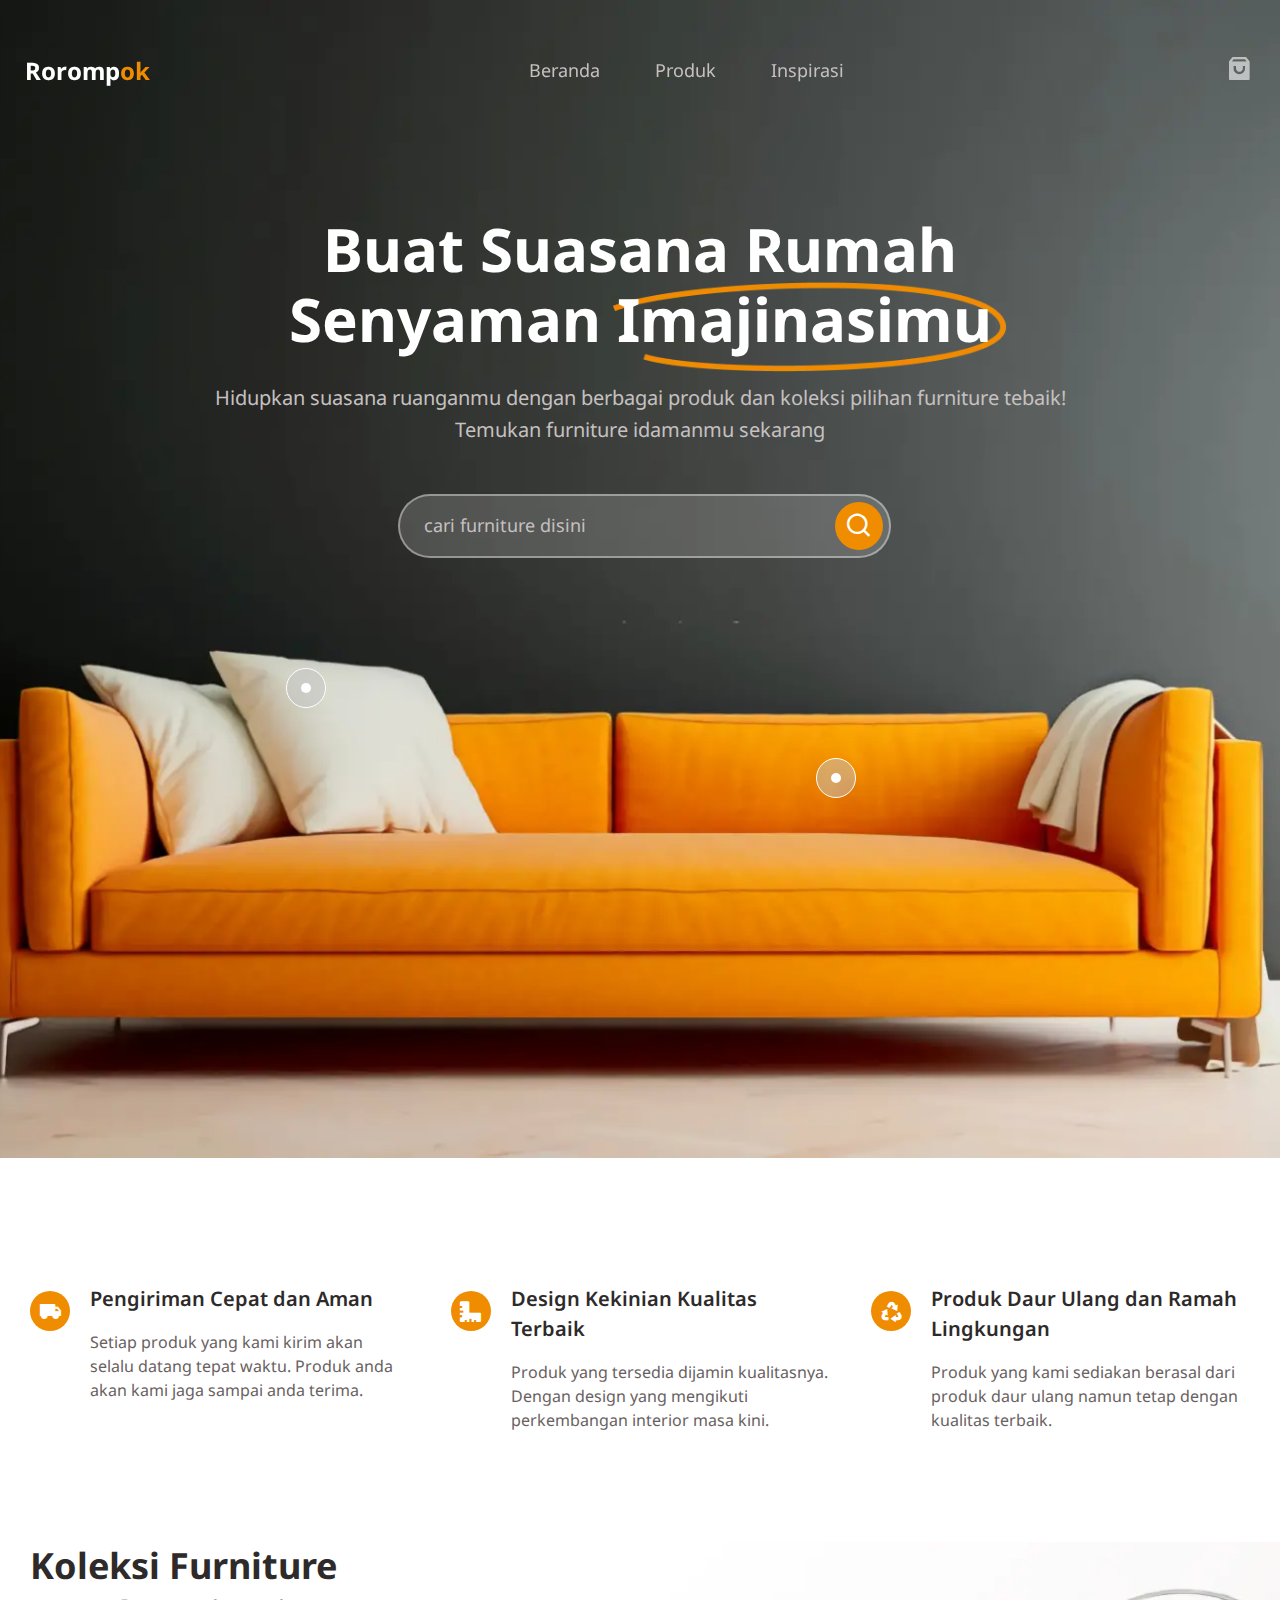
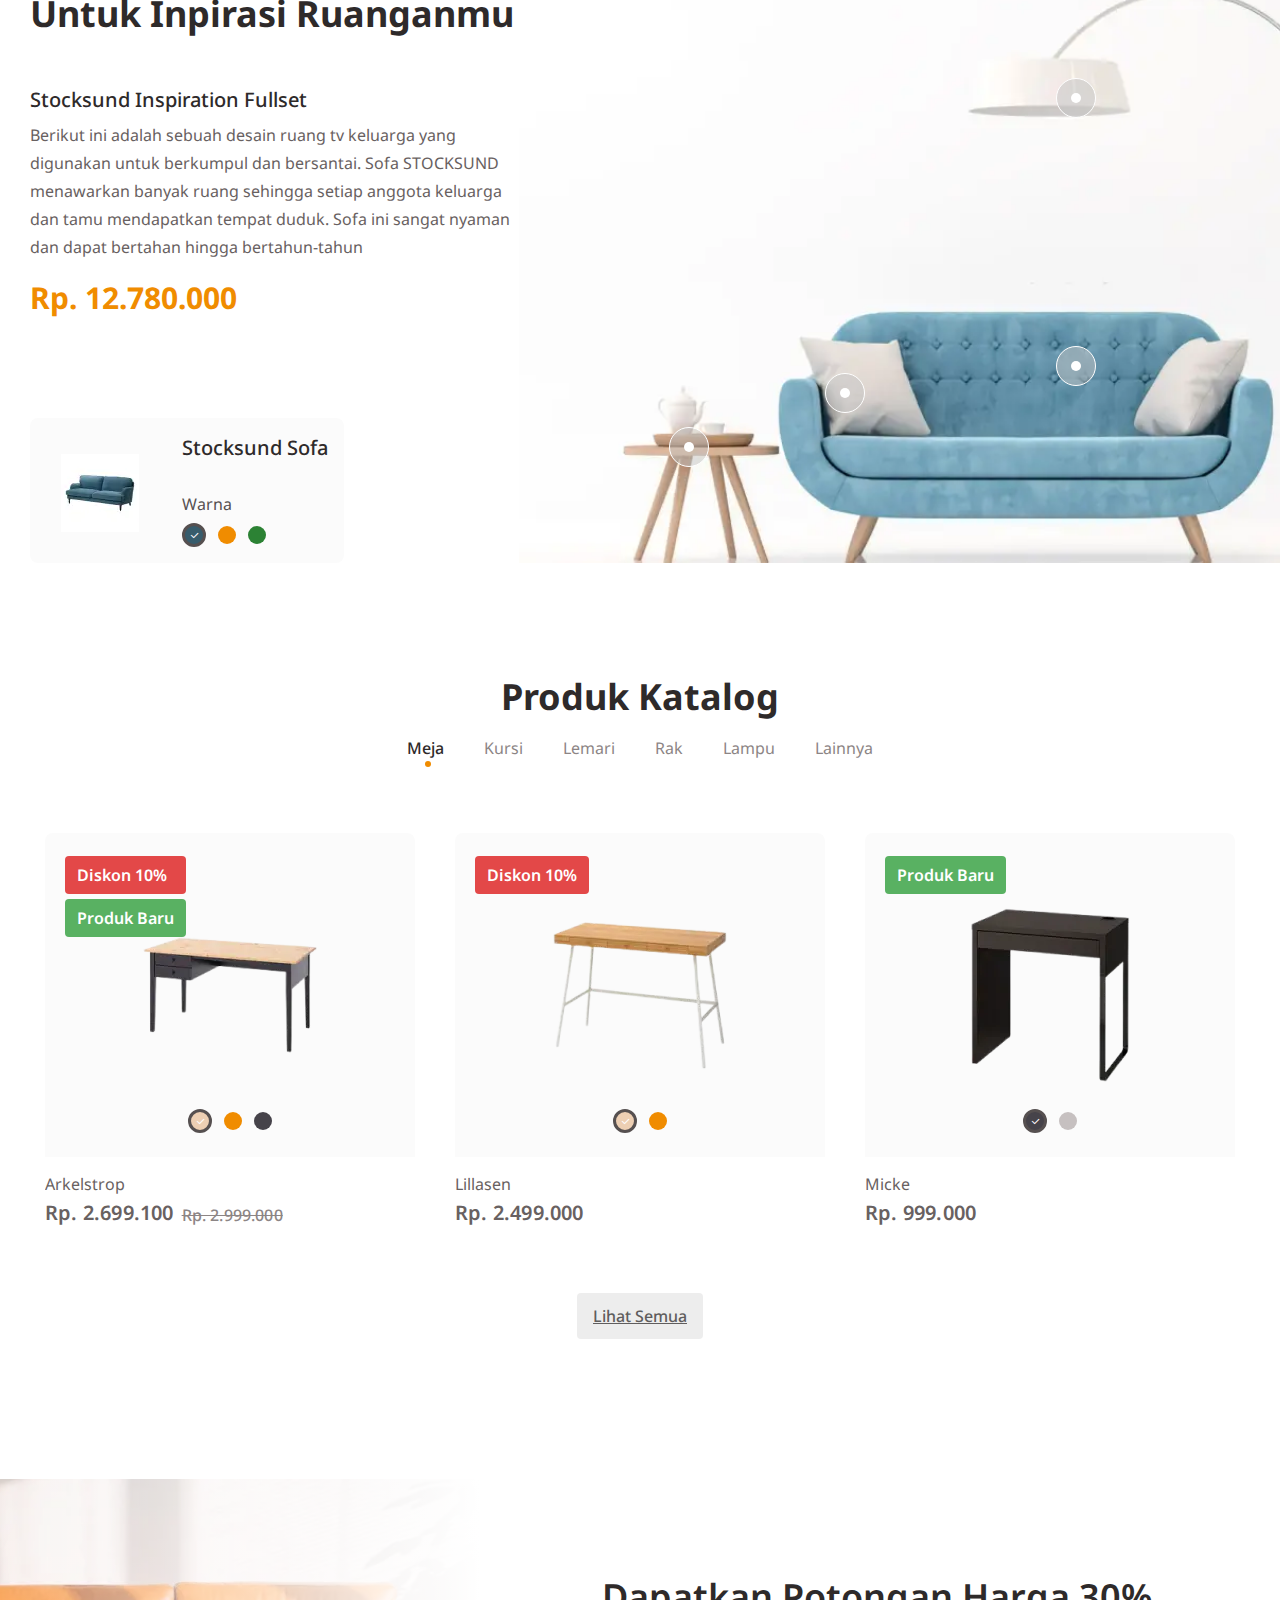
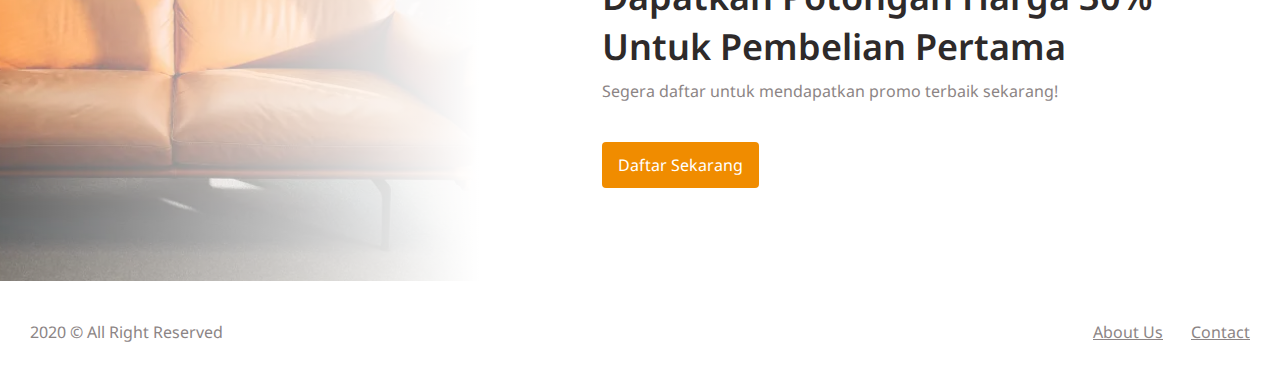
<file: index.html>
<!DOCTYPE html>
<html lang="en">

<head>
	<title>HomePage</title>
	<meta charset="UTF-8">
	<meta name="format-detection" content="telephone=no">
	<!-- <style>body{opacity: 0;}</style> -->
	<link rel="stylesheet" href="css/style.min.css?_v=20230414185038">
	<link rel="shortcut icon" href="favicon.ico">
	<!-- <meta name="robots" content="noindex, nofollow"> -->
	<meta name="viewport" content="width=device-width, initial-scale=1.0">
</head>

<body>
	<div class="wrapper">
		<header data-scroll="140" data-scroll-show class="header">
			<div class="header__container">
				<div class="header__logo">Roromp<span>ok</span></div>
				<div class="header__menu menu">

					<nav class="menu__body">
						<ul class="menu__list">
							<li class="menu__item"><a data-goto-header data-goto=".advantages" href="" class="menu__link">Beranda</a></li>
							<li class="menu__item"><a data-goto-header data-goto=".produk" href="" class="menu__link">Produk</a></li>
							<li class="menu__item"><a data-goto-header data-goto=".footer" href="" class="menu__link">Inspirasi</a></li>
						</ul>
					</nav>
				</div>
				<div class="header__basket cart-header">
					<a href="#" class="cart-header__icon _icon-basket"></a>
					<div class="cart-header__body">
						<ul class="cart-header__list cart-list"></ul>
					</div>
				</div>
				<button type="button" class="menu__icon icon-menu"><span></span></button>
			</div>
		</header>
		<main class="page">
			<section class="page__main main">
				<div class="main__container">
					<h1 class="main__title title">
						Buat Suasana Rumah<br>
						Senyaman
						<div class="title__text">
							<picture><source srcset="img/main/line.webp" type="image/webp"><img class="title__line" src="img/main/line.png" alt=""></picture>Imajinasimu
						</div>

					</h1>

					<div class="main__text">
						<p>Hidupkan suasana ruanganmu dengan berbagai produk dan koleksi pilihan furniture tebaik!
							Temukan furniture idamanmu sekarang</p>
					</div>
					<div class="main__search search-form">
						<form action="#" class="search-form__item">

							<input autocomplete="off" type="text" name="form[]" placeholder="cari furniture disini" class="search-form__input">
							<button type="button" class="search-form__btn _icon-search"></button>
						</form>
					</div>
					<div class="main__dots dots">
						<div class="dots__do">
							<a href="" class="dots__dot dot__dot1 _dot"></a>
						</div>
						<div class="dots__do">
							<a href="" class="dots__dot dot__dot2 _dot"></a>
						</div>

					</div>
				</div>
			</section>
			<section class="page__advantages advantages">
				<div class="advantages__container">
					<div class="advantages__items">
						<div class="advantages__item item-advantages">
							<div class="item-advantages__icon _icon-car"></div>
							<div class="item-advantages__body">
								<div class="item-advantages__title">Pengiriman Cepat
									dan Aman</div>
								<div class="item-advantages__text">Setiap produk yang kami kirim akan selalu
									datang tepat waktu. Produk anda akan
									kami jaga sampai anda terima.</div>
							</div>
						</div>
						<div class="advantages__item item-advantages">
							<div class="item-advantages__icon _icon-ruler"></div>
							<div class="item-advantages__body">
								<div class="item-advantages__title">Design Kekinian
									Kualitas Terbaik</div>
								<div class="item-advantages__text">Produk yang tersedia dijamin kualitasnya.
									Dengan design yang mengikuti
									perkembangan interior masa kini.</div>
							</div>
						</div>
						<div class="advantages__item item-advantages">
							<div class="item-advantages__icon _icon-arrow"></div>
							<div class="item-advantages__body">
								<div class="item-advantages__title">Produk Daur Ulang
									dan Ramah Lingkungan</div>
								<div class="item-advantages__text">Produk yang kami sediakan berasal dari
									produk daur ulang namun tetap
									dengan kualitas terbaik.</div>
							</div>
						</div>
					</div>
				</div>
			</section>
			<section class="page__koleks koleks">
				<div class="koleks__container">
					<div class="koleks__main">
						<div class="koleks__body body-koleks">
							<h2 class="body-koleks__title">Koleksi Furniture<br>
								Untuk Inpirasi Ruanganmu</h2>
							<div class="body-koleks__info info-body">
								<h3 class="info-body__title">Stocksund Inspiration Fullset</h3>
								<div class="info-body__text">Berikut ini adalah sebuah desain ruang tv keluarga yang digunakan untuk berkumpul dan bersantai.
									Sofa STOCKSUND menawarkan banyak ruang sehingga setiap anggota keluarga dan tamu
									mendapatkan tempat duduk. Sofa ini sangat nyaman dan dapat bertahan hingga bertahun-tahun</div>
								<div class="info-body__price">Rp. 12.780.000</div>
							</div>
							<div class="body-koleks__cart cart-body">
								<div class="cart-body__icon">
									<picture><source srcset="img/koleks/icon-cart.webp" type="image/webp"><img src="img/koleks/icon-cart.png" alt=""></picture>
								</div>
								<div class="cart-body__info">
									<h4 class="cart-body__name">Stocksund Sofa</h4>
									<div class="cart-body__type">Warna</div>
									<div class="cart-body__colors cart-body__items">
										<div class="cart-body__color cart-body__item item-cart-blue item-cart-active _icon-check"></div>
										<div class="cart-body__color cart-body__item item-cart-orange"></div>
										<div class="cart-body__color cart-body__item item-cart-green"></div>

									</div>
								</div>
							</div>
						</div>
						<div class="koleks__image image-koleks">
							<div class="image-koleks__img">
								<picture><source srcset="img/koleks/image-main.webp" type="image/webp"><img src="img/koleks/image-main.png" alt=""></picture>
								<div class="image-koleks__dots">
									<div class="image-koleks__dot dot-image-koleks">
										<a href="" class="dot-image-koleks__do1 dot__dot01 _dot"></a>
										<a href="" class="dot-image-koleks__do1 dot__dot02 _dot"></a>
										<a href="" class="dot-image-koleks__do1 dot__dot03 _dot"></a>
										<a href="" class="dot-image-koleks__do1 dot__dot04 _dot"></a>
									</div>
								</div>
							</div>
						</div>
					</div>
				</div>
			</section>
			<section class="page__produk produk">
				<div class="produk__container">
					<h2 class="produk__title">Produk Katalog</h2>
					<div data-tabs="768" data-tabs-animate class="produk__tabs tabs">
						<nav data-tabs-titles class="tabs__navigation">
							<button type="button" class="tabs__title _tab-active">Meja</button>
							<button type="button" class="tabs__title">Kursi</button>
							<button type="button" class="tabs__title">Lemari</button>
							<button type="button" class="tabs__title">Rak</button>
							<button type="button" class="tabs__title">Lampu</button>
							<button type="button" class="tabs__title">Lainnya</button>
						</nav>
						<div data-tabs-body class="tabs__content">
							<div class="tabs__body">
								<div data-showmore="items" class="meja-block block">
									<ul data-showmore-content="1" class="block__content">
										<li data-pid="1" class="block__list item-blok">
											<div class="item-blok__label label">
												<div class="label__item _diskont">Diskon <span>10</span>%</div>
												<div class="label__item _baru">Produk Baru</div>
											</div>
											<a href="" class="item-blok__image">
												<picture><source srcset="img/produk/01.webp" type="image/webp"><img src="img/produk/01.png" alt="image"></picture>
											</a>
											<div class="item-blok__colors cart-body__items">
												<div class="item-blok__color cart-body__item item-cart-pink item-cart-active _icon-check"></div>
												<div class="item-blok__color cart-body__item item-cart-orange"></div>
												<div class="item-blok__color cart-body__item item-cart-black"></div>
											</div>
											<div class="item-blok__body">
												<div class="item-blok__name">Arkelstrop</div>
												<div class="item-blok__prices">
													<div class="item-blok__price">Rp. 2.699.100 </div>
													<div class="item-blok__price item-blok__price_old">Rp. 2.999.000</div>
												</div>
											</div>
										</li>
										<li data-pid="2" class="block__list item-blok">
											<div class="item-blok__label label">
												<div class="label__item _diskont">Diskon <span>10</span>%</div>

											</div>
											<div class="item-blok__image">
												<picture><source srcset="img/produk/02.webp" type="image/webp"><img src="img/produk/02.png" alt=""></picture>
											</div>
											<div class="item-blok__colors cart-body__items">
												<div class="item-blok__color cart-body__item item-cart-pink item-cart-active _icon-check"></div>
												<div class="item-blok__color cart-body__item item-cart-orange"></div>

											</div>
											<div class="item-blok__body">
												<div class="item-blok__name">Lillasen</div>
												<div class="item-blok__prices">
													<div class="item-blok__price">Rp. 2.499.000</div>
													<div class="item-blok__price item-blok__price_old"></div>
												</div>
											</div>
										</li>
										<li data-pid="3" class="block__list item-blok">
											<div class="item-blok__label label">

												<div class="label__item _baru">Produk Baru</div>
											</div>
											<div class="item-blok__image">
												<picture><source srcset="img/produk/03.webp" type="image/webp"><img src="img/produk/03.png" alt=""></picture>
											</div>
											<div class="item-blok__colors cart-body__items">
												<div class="item-blok__color cart-body__item item-cart-black item-cart-active _icon-check"></div>
												<div class="item-blok__color cart-body__item item-cart-grey"></div>

											</div>
											<div class="item-blok__body">
												<div class="item-blok__name">Micke</div>
												<div class="item-blok__prices">
													<div class="item-blok__price">Rp. 999.000</div>
													<div class="item-blok__price item-blok__price_old"></div>
												</div>
											</div>
										</li>
										<li data-pid="4" class="block__list item-blok">
											<div class="item-blok__label label">

											</div>
											<div class="item-blok__image">
												<picture><source srcset="img/produk/04.webp" type="image/webp"><img src="img/produk/04.png" alt=""></picture>
											</div>
											<div class="item-blok__colors cart-body__items">
												<div class="item-blok__color cart-body__item item-cart-pink item-cart-active _icon-check"></div>
												<div class="item-blok__color cart-body__item item-cart-grey"></div>
												<div class="item-blok__color cart-body__item item-cart-black"></div>
											</div>
											<div class="item-blok__body">
												<div class="item-blok__name">Tilslag</div>
												<div class="item-blok__prices">
													<div class="item-blok__price">Rp. 1.499.000</div>
													<div class="item-blok__price item-blok__price_old"></div>
												</div>
											</div>
										</li>
										<li data-pid="5" class="block__list item-blok">
											<div class="item-blok__label label">

											</div>
											<div class="item-blok__image">
												<picture><source srcset="img/produk/05.webp" type="image/webp"><img src="img/produk/05.png" alt=""></picture>
											</div>
											<div class="item-blok__colors cart-body__items">
												<div class="item-blok__color cart-body__item item-cart-black"></div>
												<div class="item-blok__color cart-body__item item-cart-pink item-cart-active _icon-check"></div>
												<div class="item-blok__color cart-body__item item-cart-grey"></div>

											</div>
											<div class="item-blok__body">
												<div class="item-blok__name">Lagkapten/Adils</div>
												<div class="item-blok__prices">
													<div class="item-blok__price">Rp. 849.000</div>
													<div class="item-blok__price item-blok__price_old"></div>
												</div>
											</div>
										</li>
										<li data-pid="6" class="block__list item-blok">
											<div class="item-blok__label label">

											</div>
											<div class="item-blok__image">
												<picture><source srcset="img/produk/06.webp" type="image/webp"><img src="img/produk/06.png" alt=""></picture>
											</div>
											<div class="item-blok__colors cart-body__items">
												<div class="item-blok__color cart-body__item item-cart-pink item-cart-active _icon-check"></div>
												<div class="item-blok__color cart-body__item item-cart-grey"></div>
												<div class="item-blok__color cart-body__item item-cart-black"></div>
											</div>
											<div class="item-blok__body">
												<div class="item-blok__name">Adils/Linmon</div>
												<div class="item-blok__prices">
													<div class="item-blok__price">Rp. 499.000</div>
													<div class="item-blok__price item-blok__price_old"></div>
												</div>
											</div>
										</li>
									</ul>
									<button hidden data-showmore-button type="button" class="block__more">
										<span>Lihat Semua</span><span>Скрыть</span></button>
								</div>
							</div>
							<div class="tabs__body">
								<div data-showmore class="kursi-block block">
									<div data-showmore-content class="block__content"></div>
									<button hidden data-showmore-button type="button" class="block__more"><span>Lihat
											Semua</span><span>Скрыть</span></button>
								</div>
							</div>
							<div class="tabs__body">
								<div data-showmore class="lemari-block block">
									<div data-showmore-content class="block__content"></div>
									<button hidden data-showmore-button type="button" class="block__more"><span>Lihat
											Semua</span><span>Скрыть</span></button>
								</div>
							</div>
							<div class="tabs__body">
								<div data-showmore class="rak-block block">
									<div data-showmore-content class="block__content"></div>
									<button hidden data-showmore-button type="button" class="block__more"><span>Lihat
											Semua</span><span>Скрыть</span></button>
								</div>
							</div>
							<div class="tabs__body">
								<div data-showmore class="lampu-block block">
									<div data-showmore-content class="block__content"></div>
									<button hidden data-showmore-button type="button" class="block__more"><span>Lihat
											Semua</span><span>Скрыть</span></button>
								</div>
							</div>
							<div class="tabs__body">
								<div data-showmore class="lainnya-block block">
									<div data-showmore-content class="block__content"></div>
									<button hidden data-showmore-button type="button" class="block__more"><span>Lihat
											Semua</span><span>Скрыть</span></button>
								</div>
							</div>
						</div>
					</div>
				</div>
			</section>
		</main>
		<footer class="footer">
			<div class="footer__container">
				<div class="footer__body">
					<div class="footer__image">

					</div>
					<div class="footer__main">
						<h2 class="footer__title">Dapatkan Potongan Harga 30%
							Untuk Pembelian Pertama</h2>
						<div class="footer__text">Segera daftar untuk mendapatkan promo terbaik sekarang!</div>
						<button type="submit" class="footer__button">Daftar Sekarang</button>
					</div>
				</div>
				<div class="footer__bottom">
					<div class="footer__copy">2020 © All Right Reserved</div>
					<div class="footer__info info-footer">
						<a href="" class="info-footer__contact">About Us</a>
						<a href="" class="info-footer__contact">Contact</a>
					</div>
				</div>
			</div>
		</footer>
	</div>
	<script src="js/app.min.js?_v=20230414185038"></script>
</body>

</html>
</file>
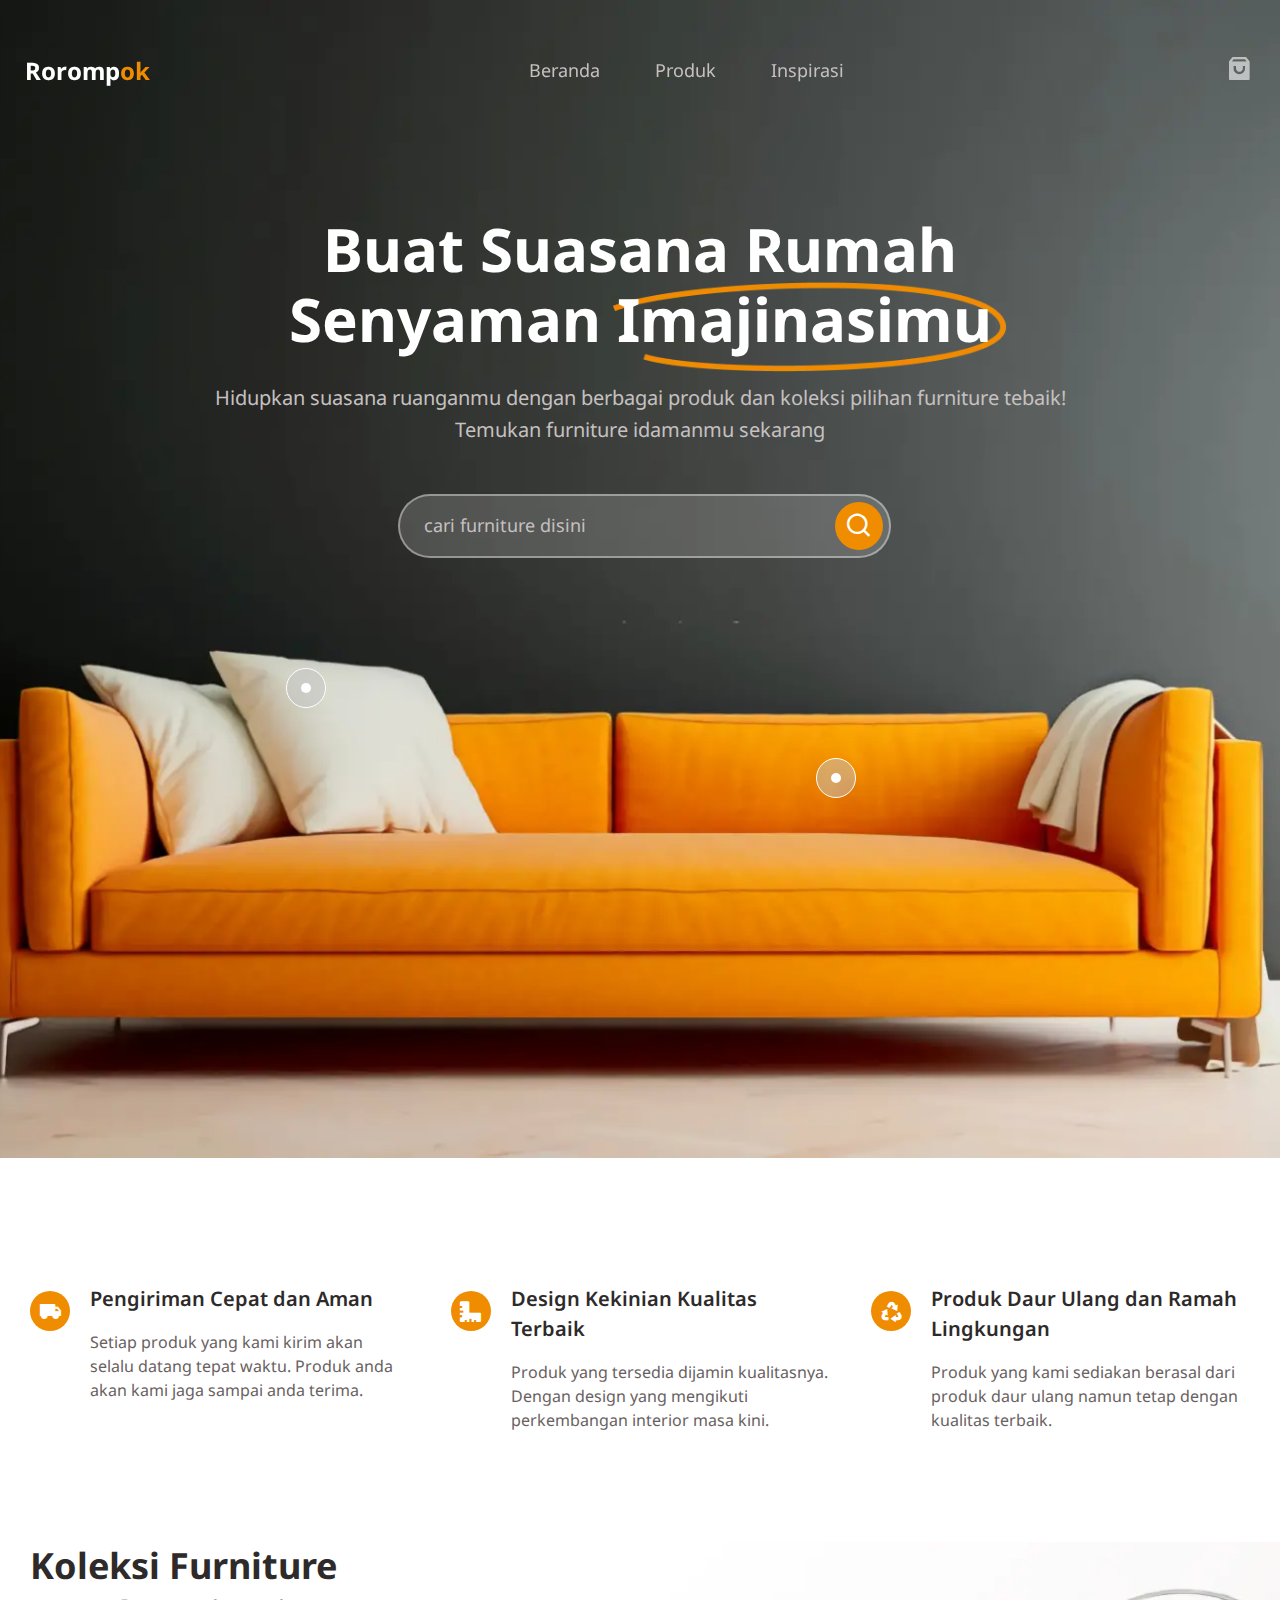
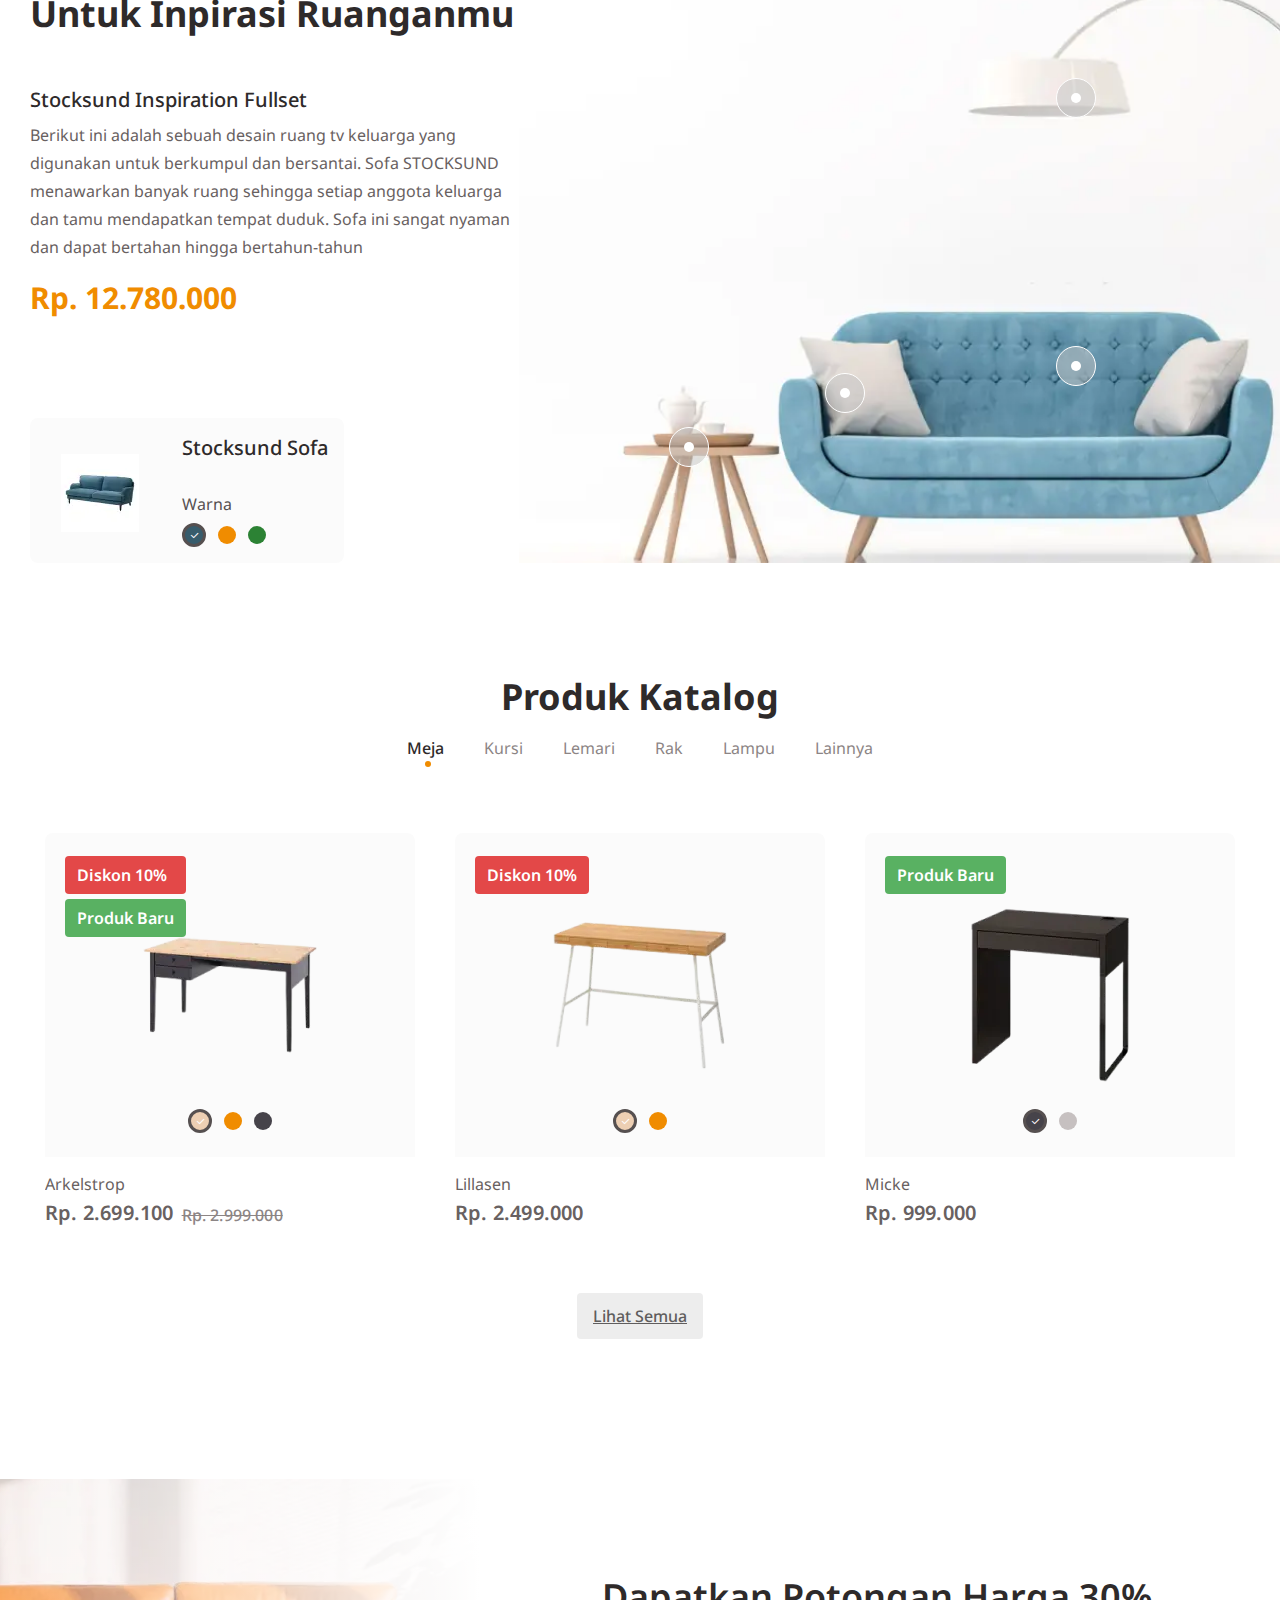
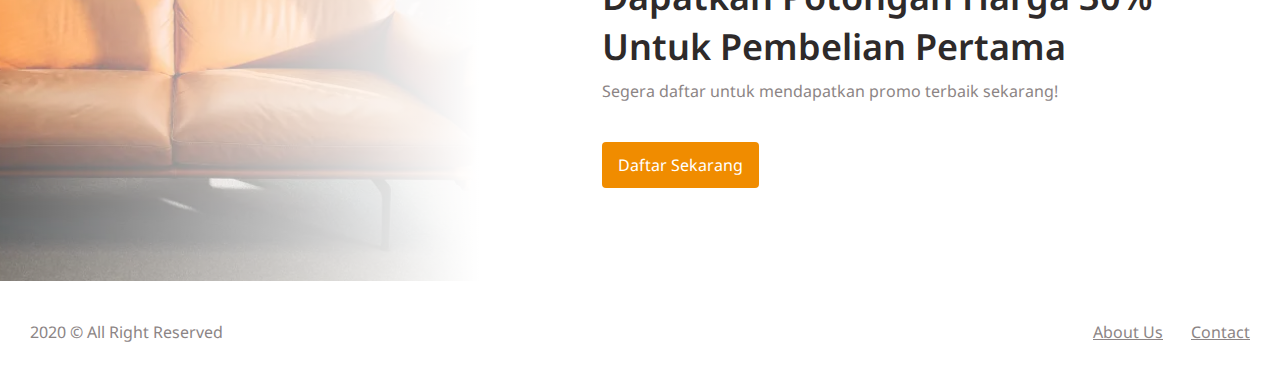
<file: home.html>
<!DOCTYPE html>
<html lang="en">

<head>
	<title>HomePage</title>
	<meta charset="UTF-8">
	<meta name="format-detection" content="telephone=no">
	<!-- <style>body{opacity: 0;}</style> -->
	<link rel="stylesheet" href="css/style.min.css?_v=20230414185038">
	<link rel="shortcut icon" href="favicon.ico">
	<!-- <meta name="robots" content="noindex, nofollow"> -->
	<meta name="viewport" content="width=device-width, initial-scale=1.0">
</head>

<body>
	<div class="wrapper">
		<header data-scroll="140" data-scroll-show class="header">
			<div class="header__container">
				<div class="header__logo">Roromp<span>ok</span></div>
				<div class="header__menu menu">

					<nav class="menu__body">
						<ul class="menu__list">
							<li class="menu__item"><a data-goto-header data-goto=".advantages" href="" class="menu__link">Beranda</a></li>
							<li class="menu__item"><a data-goto-header data-goto=".produk" href="" class="menu__link">Produk</a></li>
							<li class="menu__item"><a data-goto-header data-goto=".footer" href="" class="menu__link">Inspirasi</a></li>
						</ul>
					</nav>
				</div>
				<div class="header__basket cart-header">
					<a href="#" class="cart-header__icon _icon-basket"></a>
					<div class="cart-header__body">
						<ul class="cart-header__list cart-list"></ul>
					</div>
				</div>
				<button type="button" class="menu__icon icon-menu"><span></span></button>
			</div>
		</header>
		<main class="page">
			<section class="page__main main">
				<div class="main__container">
					<h1 class="main__title title">
						Buat Suasana Rumah<br>
						Senyaman
						<div class="title__text">
							<picture><source srcset="img/main/line.webp" type="image/webp"><img class="title__line" src="img/main/line.png" alt=""></picture>Imajinasimu
						</div>

					</h1>

					<div class="main__text">
						<p>Hidupkan suasana ruanganmu dengan berbagai produk dan koleksi pilihan furniture tebaik!
							Temukan furniture idamanmu sekarang</p>
					</div>
					<div class="main__search search-form">
						<form action="#" class="search-form__item">

							<input autocomplete="off" type="text" name="form[]" placeholder="cari furniture disini" class="search-form__input">
							<button type="button" class="search-form__btn _icon-search"></button>
						</form>
					</div>
					<div class="main__dots dots">
						<div class="dots__do">
							<a href="" class="dots__dot dot__dot1 _dot"></a>
						</div>
						<div class="dots__do">
							<a href="" class="dots__dot dot__dot2 _dot"></a>
						</div>

					</div>
				</div>
			</section>
			<section class="page__advantages advantages">
				<div class="advantages__container">
					<div class="advantages__items">
						<div class="advantages__item item-advantages">
							<div class="item-advantages__icon _icon-car"></div>
							<div class="item-advantages__body">
								<div class="item-advantages__title">Pengiriman Cepat
									dan Aman</div>
								<div class="item-advantages__text">Setiap produk yang kami kirim akan selalu
									datang tepat waktu. Produk anda akan
									kami jaga sampai anda terima.</div>
							</div>
						</div>
						<div class="advantages__item item-advantages">
							<div class="item-advantages__icon _icon-ruler"></div>
							<div class="item-advantages__body">
								<div class="item-advantages__title">Design Kekinian
									Kualitas Terbaik</div>
								<div class="item-advantages__text">Produk yang tersedia dijamin kualitasnya.
									Dengan design yang mengikuti
									perkembangan interior masa kini.</div>
							</div>
						</div>
						<div class="advantages__item item-advantages">
							<div class="item-advantages__icon _icon-arrow"></div>
							<div class="item-advantages__body">
								<div class="item-advantages__title">Produk Daur Ulang
									dan Ramah Lingkungan</div>
								<div class="item-advantages__text">Produk yang kami sediakan berasal dari
									produk daur ulang namun tetap
									dengan kualitas terbaik.</div>
							</div>
						</div>
					</div>
				</div>
			</section>
			<section class="page__koleks koleks">
				<div class="koleks__container">
					<div class="koleks__main">
						<div class="koleks__body body-koleks">
							<h2 class="body-koleks__title">Koleksi Furniture<br>
								Untuk Inpirasi Ruanganmu</h2>
							<div class="body-koleks__info info-body">
								<h3 class="info-body__title">Stocksund Inspiration Fullset</h3>
								<div class="info-body__text">Berikut ini adalah sebuah desain ruang tv keluarga yang digunakan untuk berkumpul dan bersantai.
									Sofa STOCKSUND menawarkan banyak ruang sehingga setiap anggota keluarga dan tamu
									mendapatkan tempat duduk. Sofa ini sangat nyaman dan dapat bertahan hingga bertahun-tahun</div>
								<div class="info-body__price">Rp. 12.780.000</div>
							</div>
							<div class="body-koleks__cart cart-body">
								<div class="cart-body__icon">
									<picture><source srcset="img/koleks/icon-cart.webp" type="image/webp"><img src="img/koleks/icon-cart.png" alt=""></picture>
								</div>
								<div class="cart-body__info">
									<h4 class="cart-body__name">Stocksund Sofa</h4>
									<div class="cart-body__type">Warna</div>
									<div class="cart-body__colors cart-body__items">
										<div class="cart-body__color cart-body__item item-cart-blue item-cart-active _icon-check"></div>
										<div class="cart-body__color cart-body__item item-cart-orange"></div>
										<div class="cart-body__color cart-body__item item-cart-green"></div>

									</div>
								</div>
							</div>
						</div>
						<div class="koleks__image image-koleks">
							<div class="image-koleks__img">
								<picture><source srcset="img/koleks/image-main.webp" type="image/webp"><img src="img/koleks/image-main.png" alt=""></picture>
								<div class="image-koleks__dots">
									<div class="image-koleks__dot dot-image-koleks">
										<a href="" class="dot-image-koleks__do1 dot__dot01 _dot"></a>
										<a href="" class="dot-image-koleks__do1 dot__dot02 _dot"></a>
										<a href="" class="dot-image-koleks__do1 dot__dot03 _dot"></a>
										<a href="" class="dot-image-koleks__do1 dot__dot04 _dot"></a>
									</div>
								</div>
							</div>
						</div>
					</div>
				</div>
			</section>
			<section class="page__produk produk">
				<div class="produk__container">
					<h2 class="produk__title">Produk Katalog</h2>
					<div data-tabs="768" data-tabs-animate class="produk__tabs tabs">
						<nav data-tabs-titles class="tabs__navigation">
							<button type="button" class="tabs__title _tab-active">Meja</button>
							<button type="button" class="tabs__title">Kursi</button>
							<button type="button" class="tabs__title">Lemari</button>
							<button type="button" class="tabs__title">Rak</button>
							<button type="button" class="tabs__title">Lampu</button>
							<button type="button" class="tabs__title">Lainnya</button>
						</nav>
						<div data-tabs-body class="tabs__content">
							<div class="tabs__body">
								<div data-showmore="items" class="meja-block block">
									<ul data-showmore-content="1" class="block__content">
										<li data-pid="1" class="block__list item-blok">
											<div class="item-blok__label label">
												<div class="label__item _diskont">Diskon <span>10</span>%</div>
												<div class="label__item _baru">Produk Baru</div>
											</div>
											<a href="" class="item-blok__image">
												<picture><source srcset="img/produk/01.webp" type="image/webp"><img src="img/produk/01.png" alt="image"></picture>
											</a>
											<div class="item-blok__colors cart-body__items">
												<div class="item-blok__color cart-body__item item-cart-pink item-cart-active _icon-check"></div>
												<div class="item-blok__color cart-body__item item-cart-orange"></div>
												<div class="item-blok__color cart-body__item item-cart-black"></div>
											</div>
											<div class="item-blok__body">
												<div class="item-blok__name">Arkelstrop</div>
												<div class="item-blok__prices">
													<div class="item-blok__price">Rp. 2.699.100 </div>
													<div class="item-blok__price item-blok__price_old">Rp. 2.999.000</div>
												</div>
											</div>
										</li>
										<li data-pid="2" class="block__list item-blok">
											<div class="item-blok__label label">
												<div class="label__item _diskont">Diskon <span>10</span>%</div>

											</div>
											<div class="item-blok__image">
												<picture><source srcset="img/produk/02.webp" type="image/webp"><img src="img/produk/02.png" alt=""></picture>
											</div>
											<div class="item-blok__colors cart-body__items">
												<div class="item-blok__color cart-body__item item-cart-pink item-cart-active _icon-check"></div>
												<div class="item-blok__color cart-body__item item-cart-orange"></div>

											</div>
											<div class="item-blok__body">
												<div class="item-blok__name">Lillasen</div>
												<div class="item-blok__prices">
													<div class="item-blok__price">Rp. 2.499.000</div>
													<div class="item-blok__price item-blok__price_old"></div>
												</div>
											</div>
										</li>
										<li data-pid="3" class="block__list item-blok">
											<div class="item-blok__label label">

												<div class="label__item _baru">Produk Baru</div>
											</div>
											<div class="item-blok__image">
												<picture><source srcset="img/produk/03.webp" type="image/webp"><img src="img/produk/03.png" alt=""></picture>
											</div>
											<div class="item-blok__colors cart-body__items">
												<div class="item-blok__color cart-body__item item-cart-black item-cart-active _icon-check"></div>
												<div class="item-blok__color cart-body__item item-cart-grey"></div>

											</div>
											<div class="item-blok__body">
												<div class="item-blok__name">Micke</div>
												<div class="item-blok__prices">
													<div class="item-blok__price">Rp. 999.000</div>
													<div class="item-blok__price item-blok__price_old"></div>
												</div>
											</div>
										</li>
										<li data-pid="4" class="block__list item-blok">
											<div class="item-blok__label label">

											</div>
											<div class="item-blok__image">
												<picture><source srcset="img/produk/04.webp" type="image/webp"><img src="img/produk/04.png" alt=""></picture>
											</div>
											<div class="item-blok__colors cart-body__items">
												<div class="item-blok__color cart-body__item item-cart-pink item-cart-active _icon-check"></div>
												<div class="item-blok__color cart-body__item item-cart-grey"></div>
												<div class="item-blok__color cart-body__item item-cart-black"></div>
											</div>
											<div class="item-blok__body">
												<div class="item-blok__name">Tilslag</div>
												<div class="item-blok__prices">
													<div class="item-blok__price">Rp. 1.499.000</div>
													<div class="item-blok__price item-blok__price_old"></div>
												</div>
											</div>
										</li>
										<li data-pid="5" class="block__list item-blok">
											<div class="item-blok__label label">

											</div>
											<div class="item-blok__image">
												<picture><source srcset="img/produk/05.webp" type="image/webp"><img src="img/produk/05.png" alt=""></picture>
											</div>
											<div class="item-blok__colors cart-body__items">
												<div class="item-blok__color cart-body__item item-cart-black"></div>
												<div class="item-blok__color cart-body__item item-cart-pink item-cart-active _icon-check"></div>
												<div class="item-blok__color cart-body__item item-cart-grey"></div>

											</div>
											<div class="item-blok__body">
												<div class="item-blok__name">Lagkapten/Adils</div>
												<div class="item-blok__prices">
													<div class="item-blok__price">Rp. 849.000</div>
													<div class="item-blok__price item-blok__price_old"></div>
												</div>
											</div>
										</li>
										<li data-pid="6" class="block__list item-blok">
											<div class="item-blok__label label">

											</div>
											<div class="item-blok__image">
												<picture><source srcset="img/produk/06.webp" type="image/webp"><img src="img/produk/06.png" alt=""></picture>
											</div>
											<div class="item-blok__colors cart-body__items">
												<div class="item-blok__color cart-body__item item-cart-pink item-cart-active _icon-check"></div>
												<div class="item-blok__color cart-body__item item-cart-grey"></div>
												<div class="item-blok__color cart-body__item item-cart-black"></div>
											</div>
											<div class="item-blok__body">
												<div class="item-blok__name">Adils/Linmon</div>
												<div class="item-blok__prices">
													<div class="item-blok__price">Rp. 499.000</div>
													<div class="item-blok__price item-blok__price_old"></div>
												</div>
											</div>
										</li>
									</ul>
									<button hidden data-showmore-button type="button" class="block__more">
										<span>Lihat Semua</span><span>Скрыть</span></button>
								</div>
							</div>
							<div class="tabs__body">
								<div data-showmore class="kursi-block block">
									<div data-showmore-content class="block__content"></div>
									<button hidden data-showmore-button type="button" class="block__more"><span>Lihat
											Semua</span><span>Скрыть</span></button>
								</div>
							</div>
							<div class="tabs__body">
								<div data-showmore class="lemari-block block">
									<div data-showmore-content class="block__content"></div>
									<button hidden data-showmore-button type="button" class="block__more"><span>Lihat
											Semua</span><span>Скрыть</span></button>
								</div>
							</div>
							<div class="tabs__body">
								<div data-showmore class="rak-block block">
									<div data-showmore-content class="block__content"></div>
									<button hidden data-showmore-button type="button" class="block__more"><span>Lihat
											Semua</span><span>Скрыть</span></button>
								</div>
							</div>
							<div class="tabs__body">
								<div data-showmore class="lampu-block block">
									<div data-showmore-content class="block__content"></div>
									<button hidden data-showmore-button type="button" class="block__more"><span>Lihat
											Semua</span><span>Скрыть</span></button>
								</div>
							</div>
							<div class="tabs__body">
								<div data-showmore class="lainnya-block block">
									<div data-showmore-content class="block__content"></div>
									<button hidden data-showmore-button type="button" class="block__more"><span>Lihat
											Semua</span><span>Скрыть</span></button>
								</div>
							</div>
						</div>
					</div>
				</div>
			</section>
		</main>
		<footer class="footer">
			<div class="footer__container">
				<div class="footer__body">
					<div class="footer__image">

					</div>
					<div class="footer__main">
						<h2 class="footer__title">Dapatkan Potongan Harga 30%
							Untuk Pembelian Pertama</h2>
						<div class="footer__text">Segera daftar untuk mendapatkan promo terbaik sekarang!</div>
						<button type="submit" class="footer__button">Daftar Sekarang</button>
					</div>
				</div>
				<div class="footer__bottom">
					<div class="footer__copy">2020 © All Right Reserved</div>
					<div class="footer__info info-footer">
						<a href="" class="info-footer__contact">About Us</a>
						<a href="" class="info-footer__contact">Contact</a>
					</div>
				</div>
			</div>
		</footer>
	</div>
	<script src="js/app.min.js?_v=20230414185038"></script>
</body>

</html>
</file>
<file: css/style.min.css>
@charset "UTF-8";@import url(https://fonts.googleapis.com/css?family=Noto+Sans:regular,500,600,700&display=swap);@font-face{font-family:icons;font-display:swap;src:url(../fonts/icons.woff2) format("woff2"),url(../fonts/icons.woff) format("woff");font-weight:400;font-style:normal}[class*=_icon-]:before{font-family:icons;font-style:normal;font-weight:400;font-variant:normal;text-transform:none;line-height:1;-webkit-font-smoothing:antialiased;-moz-osx-font-smoothing:grayscale}[class*=_icon-]:before{display:block}._icon-arrow:before{content:"\e900"}._icon-basket:before{content:"\e901"}._icon-car:before{content:"\e902"}._icon-check:before{content:"\e903"}._icon-dot .path1:before{content:"\e904";color:#fff;opacity:.5}._icon-dot .path2:before{content:"\e905";margin-left:-1em;color:#929292}._icon-ruler:before{content:"\e906"}._icon-search:before{content:"\e907"}*{padding:0;margin:0;border:0}*,:after,:before{-webkit-box-sizing:border-box;box-sizing:border-box}body,html{height:100%;min-width:320px}body{color:#686161;line-height:1;font-family:"Noto Sans";font-size:1rem;-ms-text-size-adjust:100%;-moz-text-size-adjust:100%;-webkit-text-size-adjust:100%;-webkit-font-smoothing:antialiased;-moz-osx-font-smoothing:grayscale}button,input,textarea{font-family:"Noto Sans";font-size:inherit}button{cursor:pointer;color:inherit;background-color:transparent}a{color:inherit;text-decoration:none}ul li{list-style:none}img{vertical-align:top}h1,h2,h3,h4,h5,h6{font-weight:inherit;font-size:inherit}.lock body{overflow:hidden;-ms-touch-action:none;touch-action:none;-ms-scroll-chaining:none;overscroll-behavior:none}.wrapper{min-height:100%;display:-webkit-box;display:-ms-flexbox;display:flex;-webkit-box-orient:vertical;-webkit-box-direction:normal;-ms-flex-direction:column;flex-direction:column;overflow:hidden}@supports (overflow:clip){.wrapper{overflow:clip}}.wrapper>main{-webkit-box-flex:1;-ms-flex:1 1 auto;flex:1 1 auto}.wrapper>*{min-width:0}[class*=__container]{max-width:78.125rem;margin:0 auto;padding:0 .9375rem}.tabs__navigation{display:-webkit-box;display:-ms-flexbox;display:flex;-webkit-box-pack:center;-ms-flex-pack:center;justify-content:center;-ms-flex-wrap:wrap;flex-wrap:wrap;row-gap:.625rem}.tabs__title{font-weight:400;font-size:1rem;line-height:1.375;color:#8c8585;position:relative}.tabs__title._tab-active{font-weight:500;color:#2e2a2a}.tabs__title._tab-active::before{content:"";width:.375rem;height:.375rem;border-radius:50%;background-color:#f08c00;position:absolute;bottom:-.5rem;left:48%}.tabs__content{width:100%;height:auto;padding:.625rem .9375rem}.tabs._tab-spoller .tabs__title{width:100%;display:-webkit-box;display:-ms-flexbox;display:flex;-webkit-box-orient:vertical;-webkit-box-direction:normal;-ms-flex-direction:column;flex-direction:column;-webkit-box-align:center;-ms-flex-align:center;align-items:center;-webkit-box-pack:center;-ms-flex-pack:center;justify-content:center;row-gap:.625rem;padding:.625rem}.tabs._tab-spoller ._tab-active{color:#f08c00}.tabs._tab-spoller ._tab-active::before{top:1.125rem;left:5%;background-color:#f08c00}[data-showmore-button] span:last-child{display:none}._showmore-active [data-showmore-button] span{display:none}._showmore-active [data-showmore-button] span:last-child{display:block}[class*=-ibg] img{position:absolute;width:100%;height:100%;top:0;left:0;-o-object-fit:cover;object-fit:cover}[class*=-ibg_contain] img{-o-object-fit:contain;object-fit:contain}.item-cart-blue{background:#375c6c}.cart-body__items{display:-webkit-box;display:-ms-flexbox;display:flex;-webkit-box-align:center;-ms-flex-align:center;align-items:center;-ms-flex-wrap:wrap;flex-wrap:wrap;gap:.75rem}.cart-body__items .item-cart-active{border:.1875rem solid #565050;font-size:.5625rem;width:1.5rem;height:1.5rem;color:#fff;padding:0;display:-webkit-box;display:-ms-flexbox;display:flex;-webkit-box-pack:center;-ms-flex-pack:center;justify-content:center;-webkit-box-align:center;-ms-flex-align:center;align-items:center}.cart-body__items .item-cart-active::before{display:inline-block}.cart-body__item{border-radius:50%;width:1.125rem;height:1.125rem}.item-cart-orange{background:#f08c00}.item-cart-green{background:#2c8234}.item-cart-pink{background:#edcfb3}.item-cart-black{background:#46434a}.item-cart-brown{background:#b68044}.item-cart-grey{background:#c6c0c0}._dot{background:rgba(196,196,196,.5);border:.0625rem solid #fff;width:2.5em;height:2.5em;border-radius:50%;display:-webkit-box;display:-ms-flexbox;display:flex;-webkit-box-pack:center;-ms-flex-pack:center;justify-content:center;-webkit-box-align:center;-ms-flex-align:center;align-items:center;position:absolute}._dot::before{content:"";width:.625em;height:.625em;border-radius:50%;background-color:#fff}.header{position:fixed;left:0;top:0;width:100%;z-index:50;height:8.75rem}.header._header-scroll{position:fixed;top:-200%;background-color:rgba(126,126,126,.3647058824)}.header._header-scroll .menu__link{color:#fff}.header._header-show{-webkit-transition:top .3s ease 0s;-o-transition:top .3s ease 0s;transition:top .3s ease 0s;top:0;height:3.125rem}.header__container{height:100%;display:-webkit-box;display:-ms-flexbox;display:flex;-webkit-box-align:center;-ms-flex-align:center;align-items:center;padding:.3125rem .625rem;-webkit-column-gap:2.1875rem;-moz-column-gap:2.1875rem;column-gap:2.1875rem}.header__logo{z-index:50;color:#fff;font-weight:700;font-size:1.5rem;line-height:1.375}.header__logo span{color:#f08c00}.header__menu{-webkit-box-flex:1;-ms-flex:1 1 auto;flex:1 1 auto}.header__basket{color:rgba(255,255,255,.671);width:2rem;height:2rem;text-align:center;font-size:1.625rem;padding:.16875rem .25rem;position:relative;-webkit-transition:color .3s ease 0s;-o-transition:color .3s ease 0s;transition:color .3s ease 0s;z-index:50}.header__basket::after{display:none;content:"";width:1rem;height:1rem;border-radius:50%;background:#f08c00;border:.125rem solid #fff;position:absolute;right:0;top:0}.menu__list{display:-webkit-box;display:-ms-flexbox;display:flex;-ms-flex-wrap:wrap;flex-wrap:wrap;-webkit-box-pack:center;-ms-flex-pack:center;justify-content:center;row-gap:3px}.menu__link{font-weight:400;font-size:1.125rem;line-height:1.3888888889;color:#c6c0c0;-webkit-transition:all .3s ease 0s;-o-transition:all .3s ease 0s;transition:all .3s ease 0s}.icon-menu{display:none}.cart-header__icon{color:rgba(255,255,255,.6039215686);font-size:24px;-webkit-transition:color .3s ease 0s;-o-transition:color .3s ease 0s;transition:color .3s ease 0s;position:relative}.cart-header__icon span{position:absolute;width:20px;height:20px;display:-webkit-box;display:-ms-flexbox;display:flex;-webkit-box-pack:center;-ms-flex-pack:center;justify-content:center;-webkit-box-align:center;-ms-flex-align:center;align-items:center;top:-10px;right:-10px;border-radius:50%;background-color:#f08c00;color:#fff;font-size:12px}.cart-header__body{background:#f4f5f7;border:1px solid #e0e0e0;position:absolute;top:60px;right:0;padding:15px;width:300px;z-index:16;opacity:0;visibility:hidden;-webkit-transition:all .3s ease 0s;-o-transition:all .3s ease 0s;transition:all .3s ease 0s;-webkit-transform:translate(0,20px);-ms-transform:translate(0,20px);transform:translate(0,20px)}._active .cart-header__body{opacity:1;visibility:visible;-webkit-transform:translate(0,0);-ms-transform:translate(0,0);transform:translate(0,0)}.cart-list{overflow:auto;max-height:200px}.cart-list__image{-webkit-box-flex:0;-ms-flex:0 0 100px;flex:0 0 100px}.cart-list__image img{width:100px;height:100px}.cart-list__body{color:#2e2a2a;-webkit-box-flex:1;-ms-flex:1 1 auto;flex:1 1 auto;display:-webkit-box;display:-ms-flexbox;display:flex;-webkit-box-orient:vertical;-webkit-box-direction:normal;-ms-flex-direction:column;flex-direction:column;-webkit-box-align:start;-ms-flex-align:start;align-items:flex-start;padding:0 0 0 10px}.cart-list__title{color:#2e2a2a;font-weight:600;font-size:1.125rem;-webkit-transition:color .3s ease 0s;-o-transition:color .3s ease 0s;transition:color .3s ease 0s;margin:0 0 .3125em 0}.cart-list__quantity{font-size:14px;margin:0 0 .3571428571em 0}.cart-list__delete{color:red;font-size:14px}.cart-list__item{display:-webkit-box;display:-ms-flexbox;display:flex;-webkit-box-align:start;-ms-flex-align:start;align-items:flex-start}.cart-list__item:not(:last-child){margin:0 0 .9375rem 0}.footer__container{display:-webkit-box;display:-ms-flexbox;display:flex;-webkit-box-orient:vertical;-webkit-box-direction:normal;-ms-flex-direction:column;flex-direction:column;-webkit-box-pack:center;-ms-flex-pack:center;justify-content:center;-webkit-box-align:center;-ms-flex-align:center;align-items:center;margin-bottom:2.5rem;margin-top:.625rem}.footer__body{display:-ms-grid;display:grid;-ms-grid-columns:33.25rem 1fr;grid-template-columns:33.25rem 1fr}.no-webp .footer__image{background:-webkit-gradient(linear,right top,left top,color-stop(12.81%,#fff),color-stop(89.37%,rgba(255,255,255,0))),url(../img/footer/main.png) left center/cover no-repeat}.no-webp .footer__image{background:-o-linear-gradient(right,#fff 12.81%,rgba(255,255,255,0) 89.37%),url(../img/footer/main.png) left center/cover no-repeat}.no-webp .footer__image{background:linear-gradient(270deg,#fff 12.81%,rgba(255,255,255,0) 89.37%),url(../img/footer/main.png) left center/cover no-repeat}.footer__image{margin-left:-6.875rem;height:25.125rem}.footer__main{display:-webkit-box;display:-ms-flexbox;display:flex;-webkit-box-orient:vertical;-webkit-box-direction:normal;-ms-flex-direction:column;flex-direction:column;-webkit-box-pack:center;-ms-flex-pack:center;justify-content:center;-webkit-box-align:start;-ms-flex-align:start;align-items:flex-start}.footer__title{color:#2e2a2a;font-weight:600;line-height:1.3888888889}.footer__title:not(:last-child){margin-bottom:.5rem}.footer__text{font-weight:400;font-size:1rem;line-height:1.375;color:#8c8585}.footer__button{background-color:#f08c00;border-radius:.25rem;padding:.75rem 1rem;color:#fff;width:auto;-webkit-transition:all .3s ease 0s;-o-transition:all .3s ease 0s;transition:all .3s ease 0s}.footer__bottom{width:100%;display:-webkit-box;display:-ms-flexbox;display:flex;-webkit-box-pack:justify;-ms-flex-pack:justify;justify-content:space-between;gap:.625rem;font-weight:400;font-size:1rem;line-height:1.375;color:#8c8585}.info-footer__contact{-webkit-transition:all .3s ease 0s;-o-transition:all .3s ease 0s;transition:all .3s ease 0s;text-decoration:underline}.info-footer__contact:not(:last-child){margin:1.5rem}.no-webp .main__container{background:url(../img/main/Background.png) center center/cover no-repeat}.main__container{max-width:90rem;display:-webkit-box;display:-ms-flexbox;display:flex;-webkit-box-orient:vertical;-webkit-box-direction:normal;-ms-flex-direction:column;flex-direction:column;-webkit-box-pack:center;-ms-flex-pack:center;justify-content:center;-webkit-box-align:center;-ms-flex-align:center;align-items:center;text-align:center;overflow:visible}.main__text{color:#c6c0c0;max-width:54rem;font-weight:400;font-size:1.25rem;line-height:1.6;text-align:center}.search-form__item{display:-webkit-box;display:-ms-flexbox;display:flex;-webkit-box-align:center;-ms-flex-align:center;align-items:center}.search-form__btn{padding:.75rem;-webkit-box-flex:0;-ms-flex:0 0 3rem;flex:0 0 3rem;background-color:#f08c00;border-radius:50%;color:#fff;font-size:1.5rem;-webkit-transition:all .3s ease 0s;-o-transition:all .3s ease 0s;transition:all .3s ease 0s}.search-form__input{background:rgba(222,222,222,.2);border:.125rem solid rgba(255,255,255,.4);border-radius:2.8125rem;-webkit-box-flex:0;-ms-flex:0 1 30.8125rem;flex:0 1 30.8125rem;height:4rem;padding:1.25rem 4.375rem 1.25rem 1.5rem;margin-right:-3.5rem;outline:0}.search-form__input::-webkit-input-placeholder{font-weight:400;font-size:1.125rem;line-height:1.3888888889;color:#c6c0c0}.search-form__input::-moz-placeholder{font-weight:400;font-size:1.125rem;line-height:1.3888888889;color:#c6c0c0}.search-form__input:-ms-input-placeholder{font-weight:400;font-size:1.125rem;line-height:1.3888888889;color:#c6c0c0}.search-form__input::-ms-input-placeholder{font-weight:400;font-size:1.125rem;line-height:1.3888888889;color:#c6c0c0}.search-form__input::placeholder{font-weight:400;font-size:1.125rem;line-height:1.3888888889;color:#c6c0c0}.dots{width:100%;height:152%;display:-ms-grid;display:grid;-ms-grid-columns:(1fr)[2];grid-template-columns:repeat(2,1fr)}.dots__do{position:relative}.dots__dot.dot__dot1{left:26.3247863248%;top:18.3333333333%}.dots__dot.dot__dot2{left:36.7521367521%;top:33.3333333333%}.title{margin-bottom:1.75rem;font-weight:700;line-height:1.1666666667;color:#fff;overflow:visible}.title__text{position:relative;display:inline-block;z-index:22}.title__line{width:105.26%;height:127.9%;position:absolute;right:-4%;bottom:-25%;z-index:-1}.advantages__container{margin-bottom:.625rem}.advantages__items{display:-ms-grid;display:grid;-ms-grid-columns:(1fr)[3];grid-template-columns:repeat(3,1fr)}.advantages__item{display:-webkit-box;display:-ms-flexbox;display:flex;gap:1.25rem;-webkit-box-align:start;-ms-flex-align:start;align-items:flex-start}.item-advantages__icon{margin-top:.4375rem;-webkit-box-flex:0;-ms-flex:0 0 auto;flex:0 0 auto;width:2.5rem;height:2.5rem;background-color:#f08c00;color:#fff;padding:.5rem;border-radius:50%;display:-webkit-box;display:-ms-flexbox;display:flex;-webkit-box-pack:center;-ms-flex-pack:center;justify-content:center;-webkit-box-align:center;-ms-flex-align:center;align-items:center;font-size:1.3125rem}.item-advantages__title{font-weight:600;font-size:1.25rem;line-height:1.5;color:#2e2a2a}.item-advantages__title:not(:last-child){margin-bottom:1rem}.item-advantages__text{font-weight:400;font-size:1rem;line-height:1.5}.koleks{margin-bottom:.625rem}.koleks__main{overflow:visible;display:-ms-grid;display:grid;-ms-grid-columns:minmax(18.4375rem,30.5625rem) 1fr;grid-template-columns:minmax(18.4375rem,30.5625rem) 1fr}.koleks__body{-webkit-box-flex:0;-ms-flex:0 1 40%;flex:0 1 40%;display:-webkit-box;display:-ms-flexbox;display:flex;-webkit-box-orient:vertical;-webkit-box-direction:normal;-ms-flex-direction:column;flex-direction:column;-webkit-box-pack:center;-ms-flex-pack:center;justify-content:center;-webkit-box-align:start;-ms-flex-align:start;align-items:flex-start;z-index:2}.koleks__image{position:relative}.body-koleks__title{color:#2e2a2a;font-weight:700;line-height:1.3333333333}.info-body__title{font-weight:500;color:#2e2a2a;line-height:1.35}.info-body__title:not(:last-child){margin-bottom:.5rem}.info-body__text{font-weight:400;font-size:1rem;line-height:1.75}.info-body__text:not(:last-child){margin-bottom:1rem}.info-body__price{color:#f08c00;font-weight:700;line-height:1.3666666667}.cart-body{background:#fbfbfb;border-radius:.5rem;display:-webkit-box;display:-ms-flexbox;display:flex;padding:1rem;gap:1.75rem}.cart-body__icon{padding:1.25rem .9375rem .9375rem}.cart-body__name{font-weight:500;font-size:1.25rem;line-height:1.35;color:#2e2a2a}.cart-body__name:not(:last-child){margin-bottom:2rem}.cart-body__type{font-weight:400;font-size:1rem;line-height:1.375;color:#565050}.cart-body__type:not(:last-child){margin-bottom:.5rem}.image-koleks{position:relative;margin-right:-8.25rem}.image-koleks__img{height:100%;width:100%;position:absolute;left:0;bottom:0;display:block}.image-koleks__img img{height:100%}.image-koleks__dots{position:absolute;left:0;top:0;width:100%;height:100%}.dot-image-koleks{position:relative;width:100%;height:100%}.dot__dot01{left:17.3812282735%;bottom:15.4589371981%}.dot__dot02{left:35.4577056779%;bottom:24.154589372%}.dot__dot03{left:62.224797219%;bottom:28.5024154589%}.dot__dot04{left:62.224797219%;top:21.9001610306%}.produk__container{display:-webkit-box;display:-ms-flexbox;display:flex;-webkit-box-orient:vertical;-webkit-box-direction:normal;-ms-flex-direction:column;flex-direction:column;-webkit-box-pack:center;-ms-flex-pack:center;justify-content:center;-webkit-box-align:center;-ms-flex-align:center;align-items:center}.produk__title{color:#2e2a2a;font-weight:700;line-height:1.3333333333}.produk__title:not(:last-child){margin-bottom:1rem}.block{display:-webkit-box;display:-ms-flexbox;display:flex;-webkit-box-orient:vertical;-webkit-box-direction:normal;-ms-flex-direction:column;flex-direction:column;-webkit-box-pack:center;-ms-flex-pack:center;justify-content:center;-webkit-box-align:center;-ms-flex-align:center;align-items:center}.block__content{display:-ms-grid;display:grid;-ms-grid-columns:(minmax(18.125rem,23.75rem))[3];grid-template-columns:repeat(3,minmax(18.125rem,23.75rem))}.block__list{display:-webkit-box;display:-ms-flexbox;display:flex;-webkit-box-orient:vertical;-webkit-box-direction:normal;-ms-flex-direction:column;flex-direction:column;-webkit-box-align:center;-ms-flex-align:center;align-items:center}.block__more{padding:.75rem 1rem;background:#ededed;border-radius:.25rem;font-weight:500;font-size:1rem;line-height:1.375;text-decoration-line:underline;color:#5f5d5d}.item-blok{background:#fbfbfb;border-radius:.5rem;position:relative}.item-blok__label{z-index:2}.item-blok__image{cursor:pointer;display:block;margin:4rem 5.75rem 1rem 5.75rem;-webkit-transition:all .3s ease 0s;-o-transition:all .3s ease 0s;transition:all .3s ease 0s}.item-blok__colors:not(:last-child){margin-bottom:1.5rem}.item-blok__body{cursor:pointer;width:100%;display:-webkit-box;display:-ms-flexbox;display:flex;-webkit-box-orient:vertical;-webkit-box-direction:normal;-ms-flex-direction:column;flex-direction:column;gap:.25rem;-webkit-box-align:start;-ms-flex-align:start;align-items:flex-start;background-color:#fff;padding-top:1rem;padding-bottom:1.1875rem}.item-blok__name{text-align:start;font-weight:400;font-size:1rem;line-height:1.375}.item-blok__prices{display:-webkit-box;display:-ms-flexbox;display:flex;-webkit-column-gap:.5rem;-moz-column-gap:.5rem;column-gap:.5rem;font-weight:600;font-size:1.25rem;line-height:1.35;letter-spacing:.01em;-webkit-box-align:end;-ms-flex-align:end;align-items:flex-end}.item-blok__price_old{font-weight:500;font-size:1rem;line-height:1.375;letter-spacing:.01em;text-decoration-line:line-through;color:#8c8585}.label{position:absolute;left:5.5263157895%;top:5.5263157895%;display:-ms-grid;display:grid;gap:.3125rem;font-weight:600;font-size:1rem;line-height:1.375;color:#fff}.label__item{border-radius:.25rem;padding:.5rem .75rem}.label__item:not(:last-child){margin-bottom:10}.label__item._diskont{background-color:#e34848}.label__item._baru{background-color:#59b162}@media (min-width:78.125em){.tabs__navigation{-webkit-column-gap:2.5rem;-moz-column-gap:2.5rem;column-gap:2.5rem}.tabs__navigation{margin-bottom:4rem}.menu__list{-webkit-column-gap:3.4375rem;-moz-column-gap:3.4375rem;column-gap:3.4375rem}.footer__container{gap:2.5rem}.footer__body{gap:2.5rem}.footer__title{font-size:2.25rem}.footer__text:not(:last-child){margin-bottom:2.5rem}.main__container{padding-top:8.75rem}.main__text:not(:last-child){margin-bottom:3rem}.search-form__input{width:30.8125rem}.dots{padding-right:9.0625rem}.dots{padding-left:9.0625rem}.dots{height:37.5rem}.title{margin-top:4.625rem}.title{font-size:3.75rem}.advantages__container{margin-top:7.875rem}.advantages__items{gap:2.625rem}.koleks{margin-top:6.875rem}.body-koleks__title{font-size:2.25rem}.body-koleks__title:not(:last-child){margin-bottom:3rem}.info-body:not(:last-child){margin-bottom:6.25rem}.info-body__title{font-size:1.25rem}.info-body__price{font-size:1.875rem}.produk__container{margin-top:6.875rem}.produk__container{margin-bottom:7.5rem}.produk__title{font-size:2.25rem}.block__content{gap:2.5rem}.block__more{margin-top:3rem}}@media (min-width:78.75em){.image-koleks__dots{padding-left:.0000000625rem}}@media (max-width:20em){.tabs__navigation{-webkit-column-gap:.9375rem;-moz-column-gap:.9375rem;column-gap:.9375rem}.tabs__navigation{margin-bottom:1.25rem}.menu__list{-webkit-column-gap:.9375rem;-moz-column-gap:.9375rem;column-gap:.9375rem}.footer__container{gap:1.25rem}.footer__body{gap:1.25rem}.footer__title{font-size:1.5625rem}.footer__text:not(:last-child){margin-bottom:1.25rem}.main__container{padding-top:3.75rem}.main__text:not(:last-child){margin-bottom:1.25rem}.search-form__input{width:18.125rem}.dots{padding-right:.9375rem}.dots{padding-left:.9375rem}.dots{height:25rem}.title{margin-top:1.25rem}.title{font-size:1.875rem}.advantages__container{margin-top:1.875rem}.advantages__items{gap:1.25rem}.koleks{margin-top:1.25rem}.body-koleks__title{font-size:1.5rem}.body-koleks__title:not(:last-child){margin-bottom:1.25rem}.info-body:not(:last-child){margin-bottom:1.25rem}.info-body__title{font-size:1.125rem}.info-body__price{font-size:1.375rem}.produk__container{margin-top:1.25rem}.produk__container{margin-bottom:1.25rem}.produk__title{font-size:1.5625rem}.block__content{gap:.9375rem}.block__more{margin-top:1.25rem}}@media (max-width:68.75em){.koleks__main{-ms-grid-columns:1fr;grid-template-columns:1fr;row-gap:1.875rem}.image-koleks__img{position:relative;height:31.25rem}.image-koleks{margin-right:0}}@media (max-width:68.75em) and (max-width:20em){.image-koleks__img{height:12.5rem}}@media (max-width:61.99875em){.header{height:5.9375rem}.cart-header__body{top:50px}.footer__body{-ms-grid-columns:1fr;grid-template-columns:1fr}.footer__main{-ms-grid-row:0;grid-row-start:0;grid-row-start:1}.advantages__items{-ms-grid-columns:(1fr)[2];grid-template-columns:repeat(2,1fr)}.block__content{-ms-grid-columns:(minmax(18.125rem,23.75rem))[2];grid-template-columns:repeat(2,minmax(18.125rem,23.75rem))}}@media (max-width:47.99875em){.header{height:3.125rem}.cart-header__body{position:fixed;top:50px;left:0;width:100%}.advantages__items{-ms-grid-columns:1fr;grid-template-columns:1fr}.block__content{-ms-grid-columns:minmax(18.125rem,23.75rem);grid-template-columns:minmax(18.125rem,23.75rem)}}@media (max-width:31.25em){.menu__body{position:fixed;width:100%;height:100%;background-color:#686161;left:-100%;top:0;padding:100px 15px 30px 15px;overflow:auto;-webkit-transition:all .3s ease 0s;-o-transition:all .3s ease 0s;transition:all .3s ease 0s;z-index:1}.menu__body::before{content:"";content:"";width:100%;position:fixed;height:50px;left:-100%;top:0;background-color:#cecece;z-index:50;-webkit-transition:all .3s ease 0s;-o-transition:all .3s ease 0s;transition:all .3s ease 0s}.menu-open .menu__body{left:0}.menu-open .menu__body::before{left:0}.menu__list{-webkit-box-orient:vertical;-webkit-box-direction:normal;-ms-flex-direction:column;flex-direction:column;color:#f08c00;-webkit-box-align:center;-ms-flex-align:center;align-items:center;overflow:auto;row-gap:1.875rem}.menu__link{font-size:2.5rem;color:#fff}.icon-menu{display:block;position:relative;width:1.875rem;height:1.125rem;z-index:5}.icon-menu span,.icon-menu::after,.icon-menu::before{content:"";-webkit-transition:all .3s ease 0s;-o-transition:all .3s ease 0s;transition:all .3s ease 0s;right:0;position:absolute;width:100%;height:.125rem;background-color:#fff;transition:all .3s ease 0s}.icon-menu::before{top:0}.icon-menu::after{bottom:0}.icon-menu span{top:calc(50% - .0625rem)}.menu-open .icon-menu span{width:0}.menu-open .icon-menu::before{top:calc(50% - .0625rem);-webkit-transform:rotate(-45deg);-ms-transform:rotate(-45deg);transform:rotate(-45deg)}.menu-open .icon-menu::after{bottom:calc(50% - .0625rem);-webkit-transform:rotate(45deg);-ms-transform:rotate(45deg);transform:rotate(45deg)}}@media (max-width:31.25em) and (any-hover:none){.icon-menu{cursor:default}}@media (max-width:29.99875em){.footer__bottom{-webkit-box-orient:vertical;-webkit-box-direction:normal;-ms-flex-direction:column;flex-direction:column;-webkit-box-pack:center;-ms-flex-pack:center;justify-content:center;-webkit-box-align:center;-ms-flex-align:center;align-items:center;gap:.3125rem}}@media (min-width:20em) and (max-width:78.125em){@supports ((-moz-column-gap:clamp(0.9375rem ,0.3998655914rem + 2.688172043vw ,2.5rem)) or (column-gap:clamp(0.9375rem ,0.3998655914rem + 2.688172043vw ,2.5rem))){.tabs__navigation{-webkit-column-gap:clamp(.9375rem ,.3998655914rem + 2.688172043vw ,2.5rem);-moz-column-gap:clamp(.9375rem ,.3998655914rem + 2.688172043vw ,2.5rem);column-gap:clamp(.9375rem ,.3998655914rem + 2.688172043vw ,2.5rem)}}@supports not ((-moz-column-gap:clamp(0.9375rem ,0.3998655914rem + 2.688172043vw ,2.5rem)) or (column-gap:clamp(0.9375rem ,0.3998655914rem + 2.688172043vw ,2.5rem))){.tabs__navigation{-webkit-column-gap:calc(.9375rem + 1.5625 * (100vw - 20rem)/ 58.125);-moz-column-gap:calc(.9375rem + 1.5625 * (100vw - 20rem)/ 58.125);column-gap:calc(.9375rem + 1.5625 * (100vw - 20rem)/ 58.125)}}@supports (margin-bottom:clamp(1.25rem ,0.3037634409rem + 4.7311827957vw ,4rem)){.tabs__navigation{margin-bottom:clamp(1.25rem ,.3037634409rem + 4.7311827957vw ,4rem)}}@supports not (margin-bottom:clamp(1.25rem ,0.3037634409rem + 4.7311827957vw ,4rem)){.tabs__navigation{margin-bottom:calc(1.25rem + 2.75 * (100vw - 20rem)/ 58.125)}}@supports ((-moz-column-gap:clamp(0.9375rem ,0.0772849462rem + 4.3010752688vw ,3.4375rem)) or (column-gap:clamp(0.9375rem ,0.0772849462rem + 4.3010752688vw ,3.4375rem))){.menu__list{-webkit-column-gap:clamp(.9375rem ,.0772849462rem + 4.3010752688vw ,3.4375rem);-moz-column-gap:clamp(.9375rem ,.0772849462rem + 4.3010752688vw ,3.4375rem);column-gap:clamp(.9375rem ,.0772849462rem + 4.3010752688vw ,3.4375rem)}}@supports not ((-moz-column-gap:clamp(0.9375rem ,0.0772849462rem + 4.3010752688vw ,3.4375rem)) or (column-gap:clamp(0.9375rem ,0.0772849462rem + 4.3010752688vw ,3.4375rem))){.menu__list{-webkit-column-gap:calc(.9375rem + 2.5 * (100vw - 20rem)/ 58.125);-moz-column-gap:calc(.9375rem + 2.5 * (100vw - 20rem)/ 58.125);column-gap:calc(.9375rem + 2.5 * (100vw - 20rem)/ 58.125)}}@supports (gap:clamp(1.25rem ,0.8198924731rem + 2.1505376344vw ,2.5rem)){.footer__container{gap:clamp(1.25rem ,.8198924731rem + 2.1505376344vw ,2.5rem)}}@supports not (gap:clamp(1.25rem ,0.8198924731rem + 2.1505376344vw ,2.5rem)){.footer__container{gap:calc(1.25rem + 1.25 * (100vw - 20rem)/ 58.125)}}@supports (gap:clamp(1.25rem ,0.8198924731rem + 2.1505376344vw ,2.5rem)){.footer__body{gap:clamp(1.25rem ,.8198924731rem + 2.1505376344vw ,2.5rem)}}@supports not (gap:clamp(1.25rem ,0.8198924731rem + 2.1505376344vw ,2.5rem)){.footer__body{gap:calc(1.25rem + 1.25 * (100vw - 20rem)/ 58.125)}}@supports (font-size:clamp(1.5625rem ,1.3259408602rem + 1.1827956989vw ,2.25rem)){.footer__title{font-size:clamp(1.5625rem ,1.3259408602rem + 1.1827956989vw ,2.25rem)}}@supports not (font-size:clamp(1.5625rem ,1.3259408602rem + 1.1827956989vw ,2.25rem)){.footer__title{font-size:calc(1.5625rem + .6875 * (100vw - 20rem)/ 58.125)}}@supports (margin-bottom:clamp(1.25rem ,0.8198924731rem + 2.1505376344vw ,2.5rem)){.footer__text:not(:last-child){margin-bottom:clamp(1.25rem ,.8198924731rem + 2.1505376344vw ,2.5rem)}}@supports not (margin-bottom:clamp(1.25rem ,0.8198924731rem + 2.1505376344vw ,2.5rem)){.footer__text:not(:last-child){margin-bottom:calc(1.25rem + 1.25 * (100vw - 20rem)/ 58.125)}}@supports (padding-top:clamp(3.75rem ,2.0295698925rem + 8.6021505376vw ,8.75rem)){.main__container{padding-top:clamp(3.75rem ,2.0295698925rem + 8.6021505376vw ,8.75rem)}}@supports not (padding-top:clamp(3.75rem ,2.0295698925rem + 8.6021505376vw ,8.75rem)){.main__container{padding-top:calc(3.75rem + 5 * (100vw - 20rem)/ 58.125)}}@supports (margin-bottom:clamp(1.25rem ,0.6478494624rem + 3.0107526882vw ,3rem)){.main__text:not(:last-child){margin-bottom:clamp(1.25rem ,.6478494624rem + 3.0107526882vw ,3rem)}}@supports not (margin-bottom:clamp(1.25rem ,0.6478494624rem + 3.0107526882vw ,3rem)){.main__text:not(:last-child){margin-bottom:calc(1.25rem + 1.75 * (100vw - 20rem)/ 58.125)}}@supports (width:clamp(18.125rem ,13.7594086022rem + 21.8279569892vw ,30.8125rem)){.search-form__input{width:clamp(18.125rem ,13.7594086022rem + 21.8279569892vw ,30.8125rem)}}@supports not (width:clamp(18.125rem ,13.7594086022rem + 21.8279569892vw ,30.8125rem)){.search-form__input{width:calc(18.125rem + 12.6875 * (100vw - 20rem)/ 58.125)}}@supports (padding-right:clamp(0.9375rem ,-1.8581989247rem + 13.9784946237vw ,9.0625rem)){.dots{padding-right:clamp(.9375rem ,-1.8581989247rem + 13.9784946237vw ,9.0625rem)}}@supports not (padding-right:clamp(0.9375rem ,-1.8581989247rem + 13.9784946237vw ,9.0625rem)){.dots{padding-right:calc(.9375rem + 8.125 * (100vw - 20rem)/ 58.125)}}@supports (padding-left:clamp(0.9375rem ,-1.8581989247rem + 13.9784946237vw ,9.0625rem)){.dots{padding-left:clamp(.9375rem ,-1.8581989247rem + 13.9784946237vw ,9.0625rem)}}@supports not (padding-left:clamp(0.9375rem ,-1.8581989247rem + 13.9784946237vw ,9.0625rem)){.dots{padding-left:calc(.9375rem + 8.125 * (100vw - 20rem)/ 58.125)}}@supports (height:clamp(25rem ,20.6989247312rem + 21.5053763441vw ,37.5rem)){.dots{height:clamp(25rem ,20.6989247312rem + 21.5053763441vw ,37.5rem)}}@supports not (height:clamp(25rem ,20.6989247312rem + 21.5053763441vw ,37.5rem)){.dots{height:calc(25rem + 12.5 * (100vw - 20rem)/ 58.125)}}@supports (margin-top:clamp(1.25rem ,0.0887096774rem + 5.8064516129vw ,4.625rem)){.title{margin-top:clamp(1.25rem ,.0887096774rem + 5.8064516129vw ,4.625rem)}}@supports not (margin-top:clamp(1.25rem ,0.0887096774rem + 5.8064516129vw ,4.625rem)){.title{margin-top:calc(1.25rem + 3.375 * (100vw - 20rem)/ 58.125)}}@supports (font-size:clamp(1.875rem ,1.2298387097rem + 3.2258064516vw ,3.75rem)){.title{font-size:clamp(1.875rem ,1.2298387097rem + 3.2258064516vw ,3.75rem)}}@supports not (font-size:clamp(1.875rem ,1.2298387097rem + 3.2258064516vw ,3.75rem)){.title{font-size:calc(1.875rem + 1.875 * (100vw - 20rem)/ 58.125)}}@supports (margin-top:clamp(1.875rem ,-0.189516129rem + 10.3225806452vw ,7.875rem)){.advantages__container{margin-top:clamp(1.875rem ,-.189516129rem + 10.3225806452vw ,7.875rem)}}@supports not (margin-top:clamp(1.875rem ,-0.189516129rem + 10.3225806452vw ,7.875rem)){.advantages__container{margin-top:calc(1.875rem + 6 * (100vw - 20rem)/ 58.125)}}@supports (gap:clamp(1.25rem ,0.7768817204rem + 2.3655913978vw ,2.625rem)){.advantages__items{gap:clamp(1.25rem ,.7768817204rem + 2.3655913978vw ,2.625rem)}}@supports not (gap:clamp(1.25rem ,0.7768817204rem + 2.3655913978vw ,2.625rem)){.advantages__items{gap:calc(1.25rem + 1.375 * (100vw - 20rem)/ 58.125)}}@supports (margin-top:clamp(1.25rem ,-0.685483871rem + 9.6774193548vw ,6.875rem)){.koleks{margin-top:clamp(1.25rem ,-.685483871rem + 9.6774193548vw ,6.875rem)}}@supports not (margin-top:clamp(1.25rem ,-0.685483871rem + 9.6774193548vw ,6.875rem)){.koleks{margin-top:calc(1.25rem + 5.625 * (100vw - 20rem)/ 58.125)}}@supports (font-size:clamp(1.5rem ,1.2419354839rem + 1.2903225806vw ,2.25rem)){.body-koleks__title{font-size:clamp(1.5rem ,1.2419354839rem + 1.2903225806vw ,2.25rem)}}@supports not (font-size:clamp(1.5rem ,1.2419354839rem + 1.2903225806vw ,2.25rem)){.body-koleks__title{font-size:calc(1.5rem + .75 * (100vw - 20rem)/ 58.125)}}@supports (margin-bottom:clamp(1.25rem ,0.6478494624rem + 3.0107526882vw ,3rem)){.body-koleks__title:not(:last-child){margin-bottom:clamp(1.25rem ,.6478494624rem + 3.0107526882vw ,3rem)}}@supports not (margin-bottom:clamp(1.25rem ,0.6478494624rem + 3.0107526882vw ,3rem)){.body-koleks__title:not(:last-child){margin-bottom:calc(1.25rem + 1.75 * (100vw - 20rem)/ 58.125)}}@supports (margin-bottom:clamp(1.25rem ,-0.4704301075rem + 8.6021505376vw ,6.25rem)){.info-body:not(:last-child){margin-bottom:clamp(1.25rem ,-.4704301075rem + 8.6021505376vw ,6.25rem)}}@supports not (margin-bottom:clamp(1.25rem ,-0.4704301075rem + 8.6021505376vw ,6.25rem)){.info-body:not(:last-child){margin-bottom:calc(1.25rem + 5 * (100vw - 20rem)/ 58.125)}}@supports (font-size:clamp(1.125rem ,1.0819892473rem + 0.2150537634vw ,1.25rem)){.info-body__title{font-size:clamp(1.125rem ,1.0819892473rem + .2150537634vw ,1.25rem)}}@supports not (font-size:clamp(1.125rem ,1.0819892473rem + 0.2150537634vw ,1.25rem)){.info-body__title{font-size:calc(1.125rem + .125 * (100vw - 20rem)/ 58.125)}}@supports (font-size:clamp(1.375rem ,1.2029569892rem + 0.8602150538vw ,1.875rem)){.info-body__price{font-size:clamp(1.375rem ,1.2029569892rem + .8602150538vw ,1.875rem)}}@supports not (font-size:clamp(1.375rem ,1.2029569892rem + 0.8602150538vw ,1.875rem)){.info-body__price{font-size:calc(1.375rem + .5 * (100vw - 20rem)/ 58.125)}}@supports (margin-top:clamp(1.25rem ,-0.685483871rem + 9.6774193548vw ,6.875rem)){.produk__container{margin-top:clamp(1.25rem ,-.685483871rem + 9.6774193548vw ,6.875rem)}}@supports not (margin-top:clamp(1.25rem ,-0.685483871rem + 9.6774193548vw ,6.875rem)){.produk__container{margin-top:calc(1.25rem + 5.625 * (100vw - 20rem)/ 58.125)}}@supports (margin-bottom:clamp(1.25rem ,-0.9005376344rem + 10.752688172vw ,7.5rem)){.produk__container{margin-bottom:clamp(1.25rem ,-.9005376344rem + 10.752688172vw ,7.5rem)}}@supports not (margin-bottom:clamp(1.25rem ,-0.9005376344rem + 10.752688172vw ,7.5rem)){.produk__container{margin-bottom:calc(1.25rem + 6.25 * (100vw - 20rem)/ 58.125)}}@supports (font-size:clamp(1.5625rem ,1.3259408602rem + 1.1827956989vw ,2.25rem)){.produk__title{font-size:clamp(1.5625rem ,1.3259408602rem + 1.1827956989vw ,2.25rem)}}@supports not (font-size:clamp(1.5625rem ,1.3259408602rem + 1.1827956989vw ,2.25rem)){.produk__title{font-size:calc(1.5625rem + .6875 * (100vw - 20rem)/ 58.125)}}@supports (gap:clamp(0.9375rem ,0.3998655914rem + 2.688172043vw ,2.5rem)){.block__content{gap:clamp(.9375rem ,.3998655914rem + 2.688172043vw ,2.5rem)}}@supports not (gap:clamp(0.9375rem ,0.3998655914rem + 2.688172043vw ,2.5rem)){.block__content{gap:calc(.9375rem + 1.5625 * (100vw - 20rem)/ 58.125)}}@supports (margin-top:clamp(1.25rem ,0.6478494624rem + 3.0107526882vw ,3rem)){.block__more{margin-top:clamp(1.25rem ,.6478494624rem + 3.0107526882vw ,3rem)}}@supports not (margin-top:clamp(1.25rem ,0.6478494624rem + 3.0107526882vw ,3rem)){.block__more{margin-top:calc(1.25rem + 1.75 * (100vw - 20rem)/ 58.125)}}}@media (max-width:78.75em) and (min-width:78.75em){.image-koleks__img{margin-left:.0000000625rem}}@media (max-width:78.75em) and (min-width:68.75em) and (max-width:78.75em){@supports (margin-left:clamp(-9.375rem ,-73.8281254297rem + 93.750000625vw ,0.0000000625rem)){.image-koleks__img{margin-left:clamp(-9.375rem ,-73.8281254297rem + 93.750000625vw ,.0000000625rem)}}@supports not (margin-left:clamp(-9.375rem ,-73.8281254297rem + 93.750000625vw ,0.0000000625rem)){.image-koleks__img{margin-left:calc(-9.375rem + 9.3750000625 * (100vw - 68.75rem)/ 10)}}}@media (max-width:68.75em) and (min-width:78.125em){.image-koleks__img{height:52.8125rem}}@media (max-width:68.75em) and (min-width:20em) and (max-width:78.125em){@supports (height:clamp(12.5rem ,-1.3709677419rem + 69.3548387097vw ,52.8125rem)){.image-koleks__img{height:clamp(12.5rem ,-1.3709677419rem + 69.3548387097vw ,52.8125rem)}}@supports not (height:clamp(12.5rem ,-1.3709677419rem + 69.3548387097vw ,52.8125rem)){.image-koleks__img{height:calc(12.5rem + 40.3125 * (100vw - 20rem)/ 58.125)}}}@media (min-width:68.75em) and (max-width:78.75em){@supports (padding-left:clamp(0.0000000625rem ,36.9140620703rem + -46.874999375vw ,4.6875rem)){.image-koleks__dots{padding-left:clamp(.0000000625rem ,36.9140620703rem + -46.874999375vw ,4.6875rem)}}@supports not (padding-left:clamp(0.0000000625rem ,36.9140620703rem + -46.874999375vw ,4.6875rem)){.image-koleks__dots{padding-left:calc(4.6875rem + -4.6874999375 * (100vw - 68.75rem)/ 10)}}}@media (any-hover:hover){.tabs__title:hover{color:#f08c00}._dot{-webkit-transition:all .3s ease 0s;-o-transition:all .3s ease 0s;transition:all .3s ease 0s}._dot:hover{-webkit-transform:scale(1.1);-ms-transform:scale(1.1);transform:scale(1.1);background-color:rgba(116,116,116,.712)}.header__basket:hover{color:#fff}.menu__link:hover{text-decoration:underline}.cart-header__icon:hover{color:#f08c00}.cart-list__delete:hover{text-decoration:underline}.footer__button:hover{background-color:#c70}.info-footer__contact:hover{text-decoration:none;color:#f08c00}.search-form__btn:hover{background-color:#b96c01}.block__more:hover{background:#bebebe;text-decoration-line:none}.item-blok__image:hover{-webkit-transform:scale(1.1);-ms-transform:scale(1.1);transform:scale(1.1)}.item-blok__body:hover{color:#f08c00}}.webp .footer__image{background:-webkit-gradient(linear,right top,left top,color-stop(12.81%,#fff),color-stop(89.37%,rgba(255,255,255,0))),url(../img/footer/main.webp) left center/cover no-repeat}.webp .footer__image{background:-o-linear-gradient(right,#fff 12.81%,rgba(255,255,255,0) 89.37%),url(../img/footer/main.webp) left center/cover no-repeat}.webp .footer__image{background:linear-gradient(270deg,#fff 12.81%,rgba(255,255,255,0) 89.37%),url(../img/footer/main.webp) left center/cover no-repeat}.webp .main__container{background:url(../img/main/Background.webp) center center/cover no-repeat}
</file>
